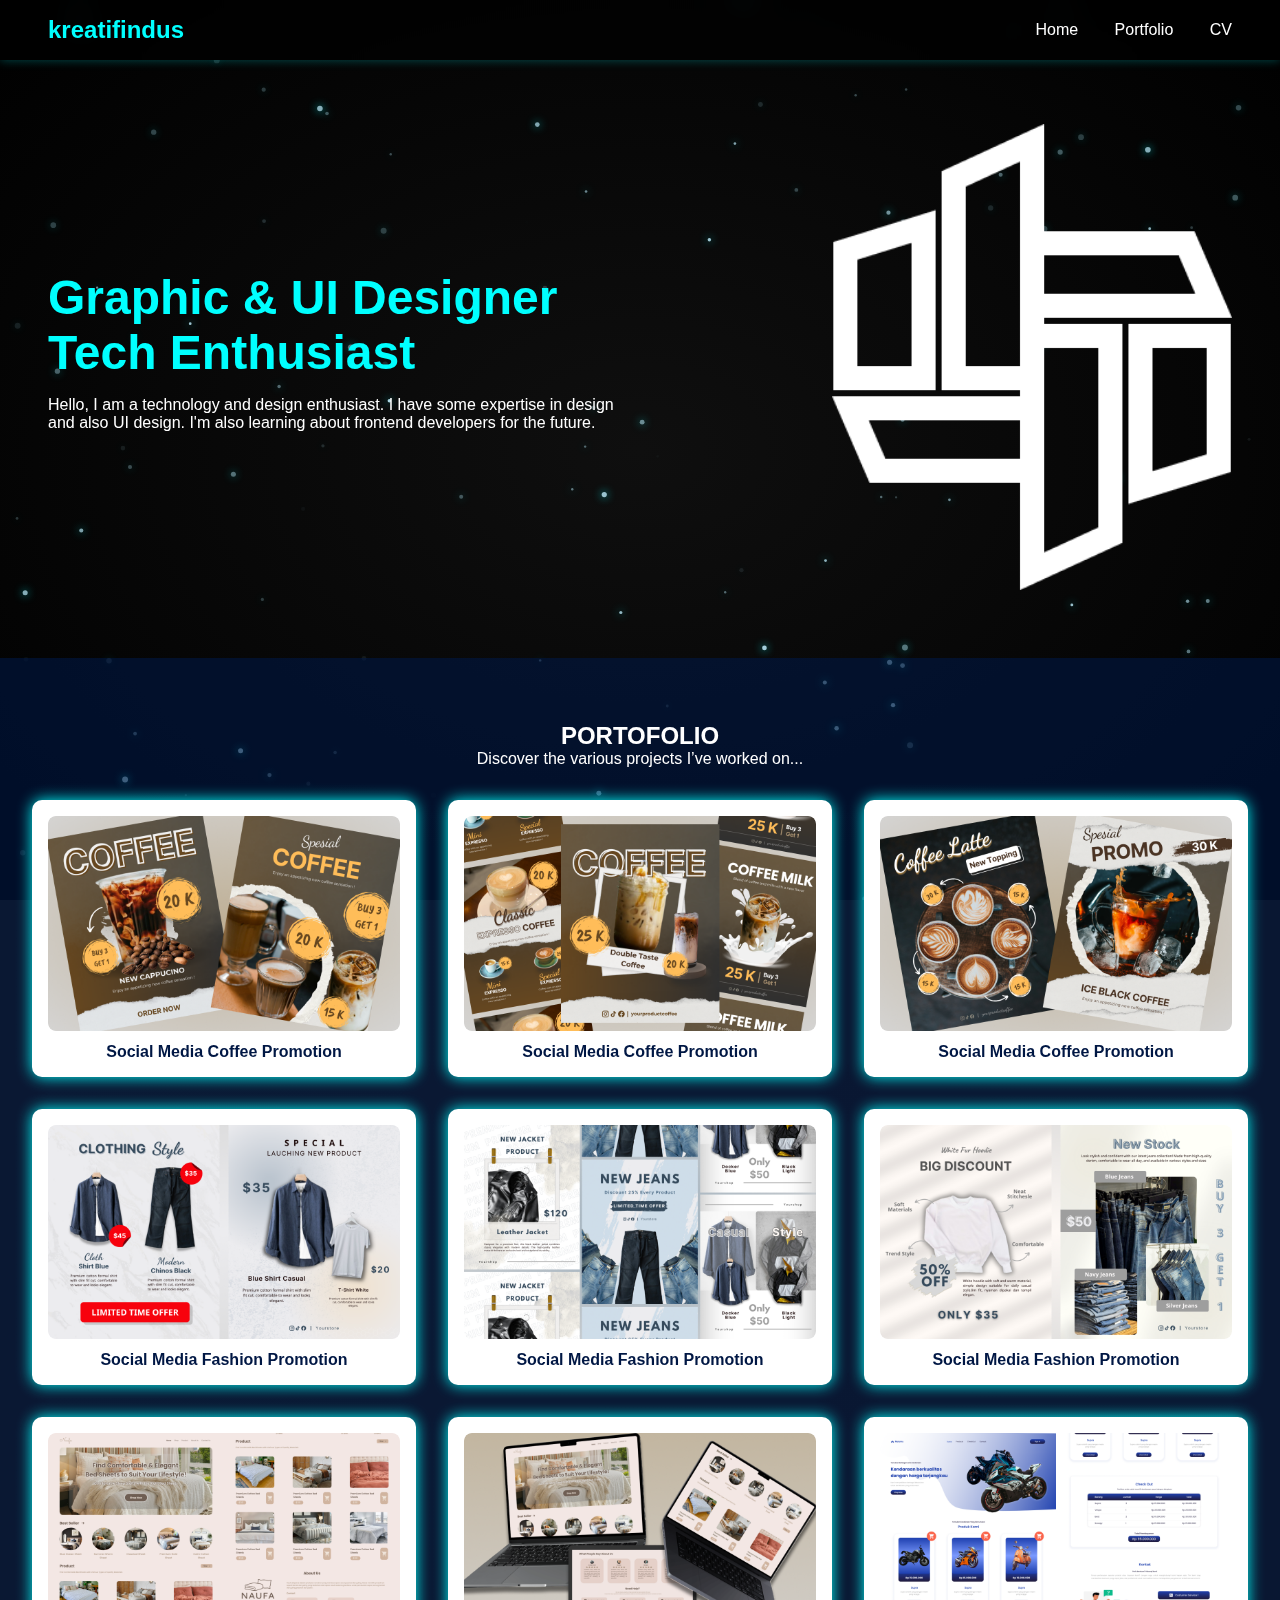
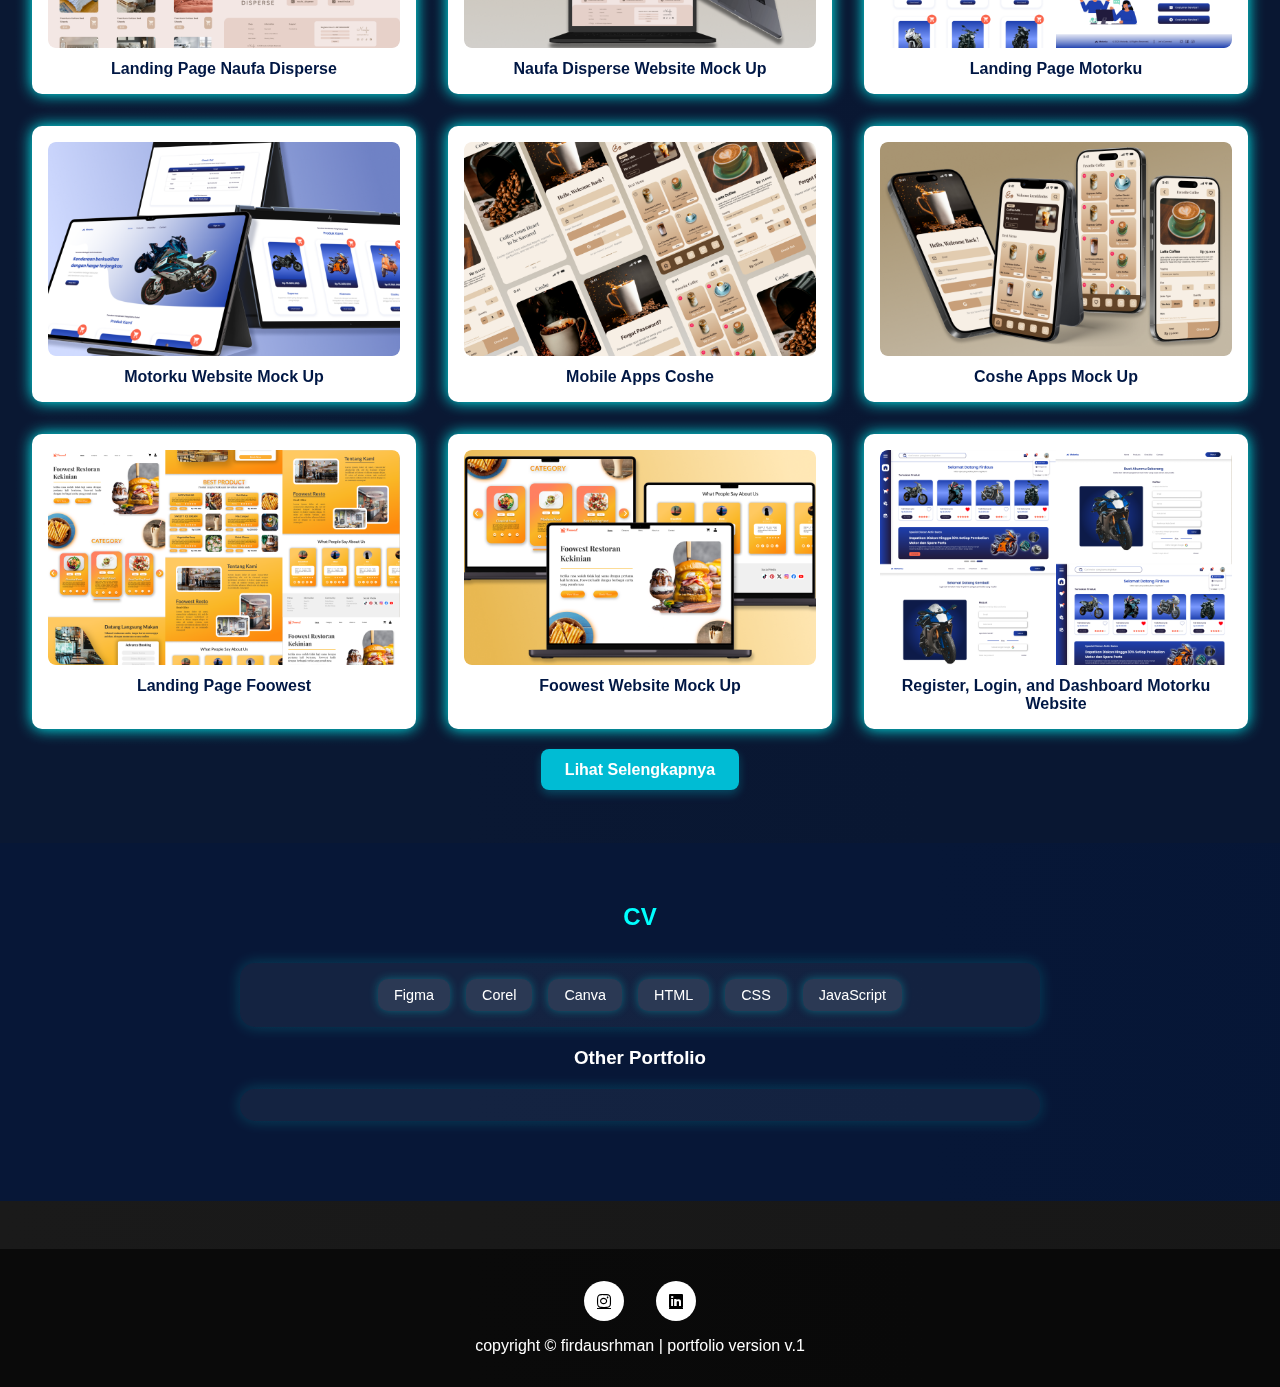
<file: index.html>
<!DOCTYPE html>
<html lang="en">
<head>
  <meta charset="UTF-8">
  <meta name="viewport" content="width=device-width, initial-scale=1.0">
  <title>Portfolio | Kreatifindus</title>
  <link rel="stylesheet" href="https://cdnjs.cloudflare.com/ajax/libs/font-awesome/6.4.0/css/all.min.css">
  <link rel="stylesheet" href="style/style.css">
</head>
<body>

  <!-- Navbar -->
  <header>
    <div class="logo">kreatifindus</div>
    <nav>
      <a href="#hero">Home</a>
      <a href="#portfolio">Portfolio</a>
      <a href="#cv">CV</a>
      <!-- <a href="#molet">Contact</a> -->
    </nav>
  </header>

  <!-- Background Animation -->
  <canvas id="bgCanvas"></canvas>

  <!-- HOME -->
  <section id="hero" class="hero">
    <div class="hero-text">
      <h1>Graphic & UI Designer <br> Tech Enthusiast</h1>
      <p>Hello, I am a technology and design enthusiast. I have some expertise in design and also UI design. I'm also learning about frontend developers for the future.</p>
      <!-- <button>Find More</button> -->
    </div>
    <div class="hero-img">
      <img src="asset/logo.png" alt="hero image">
    </div>
  </section>

  <!-- PORTFOLIO -->
  <section id="portfolio" class="portfolio">
    <h2>PORTOFOLIO</h2>
    <p>Discover the various projects I’ve worked on...</p>
    <div class="portfolio-grid">
    <!-- CARD -->
     <!-- Coffee Card -->
    <div class="portfolio-item">
      <img src="asset/kopi1.png" alt="Project 1">
      <div class="item-title">Social Media Coffee Promotion</div>
      <!-- <p class="description"> Teks Here</p>  -->
    </div>
    <div class="portfolio-item">
      <img src="asset/kopi2.png" alt="Project 2">
      <div class="item-title">Social Media Coffee Promotion</div>
    </div>
    <div class="portfolio-item">
      <img src="asset/kopi3.png" alt="Project 2">
      <div class="item-title">Social Media Coffee Promotion</div>
    </div>
    <!-- Fashion Card -->
    <div class="portfolio-item">
      <img src="asset/fas1.png" alt="Project 2">
      <div class="item-title">Social Media Fashion Promotion</div>
    </div>
    <div class="portfolio-item">
      <img src="asset/fas2.png" alt="Project 2">
      <div class="item-title">Social Media Fashion Promotion</div>
    </div>
    <div class="portfolio-item">
      <img src="asset/fas3.png" alt="Project 2">
      <div class="item-title">Social Media Fashion Promotion</div>
    </div>
    <!-- Website UI-->
    <div class="portfolio-item">
      <img src="asset/lpnaf.png" alt="Project 2">
      <div class="item-title">Landing Page Naufa Disperse</div>
    </div>
    <div class="portfolio-item">
      <img src="asset/webnaf.png" alt="Project 2">
      <div class="item-title">Naufa Disperse Website Mock Up</div>
    </div>
    <div class="portfolio-item">
      <img src="asset/motor.png" alt="Project 2">
      <div class="item-title">Landing Page Motorku</div>
    </div>
    <div class="portfolio-item">
      <img src="asset/webmo.png" alt="Project 2">
      <div class="item-title">Motorku Website Mock Up</div>
    </div>
    <div class="portfolio-item">
      <img src="asset/coshe.png" alt="Project 2">
      <div class="item-title">Mobile Apps Coshe</div>
    </div>
    <div class="portfolio-item">
      <img src="asset/cosap.png" alt="Project 2">
      <div class="item-title">Coshe Apps Mock Up</div>
    </div>
    <div class="portfolio-item">
      <img src="asset/foow.png" alt="Project 2">
      <div class="item-title">Landing Page Foowest</div>
    </div>
    <div class="portfolio-item">
      <img src="asset/webfo.png" alt="Project 2">
      <div class="item-title">Foowest Website Mock Up</div>
    </div>
    <div class="portfolio-item">
      <img src="asset/logda.png" alt="Project 2">
      <div class="item-title">Register, Login, and Dashboard Motorku Website</div>
    </div>
  </div>
  <div class="see-more">
    <a href="portfolio-details.html">Lihat Selengkapnya</a>
  </div>
  </section>

  <!-- CV -->
  <section id="cv" class="about">
  <h2>CV</h2>
  
  <!-- <div class="about-container">
    <img src="asset/cv.png" alt="CV Image">
  </div> -->
  
  <div class="portfoliolin">
    <div class="skills">
      <div>Figma</div>
      <div>Corel</div>
      <div>Canva</div>
      <div>HTML</div>
      <div>CSS</div>
      <div>JavaScript</div>
    </div>
  </div>

  <div class="portfoliolin">
    <h3> Other Portfolio </h3>
    <div class="portfolio-links">
      <!-- <a href="https://www.canva.com/p/fin-images" target="_blank">Canva</a>
      <a href="https://freepik.com/author/frdauss-rhman" target="_blank">Freepik</a>
      <a href="https://stock.adobe.com/contributor/208862310/kreatifindus" target="_blank">Adobe Stock</a>
      <a href="https://capcut.com/profile/C6a5EAnmGcK0scjkPMqcImTPC53OmAWfTBNN8VJDZng" target="_blank">Capcut</a> -->
    </div>
  </div>
  </section>

  <!-- MOTIVATION LETTER -->
  <!-- <section id="molet" class="molet">
    <h2>CONTACT</h2>
    <form>
      <input type="email" placeholder="Email">
      <textarea rows="4" placeholder="Message"></textarea>
      <button>Send</button>
    </form>
  </section> -->

  <!-- FOOTER -->
  <footer>
    <div class="socials">
      <a href="https://www.instagram.com/firdausnhr_rahman" target="_blank" rel="noopener noreferrer"><i class="fab fa-instagram"></i></a>
      <a href="https://www.linkedin.com/in/firdausnhr" target="_blank" rel="noopener noreferrer"><i class="fab fa-linkedin"></i></a>
      <!-- <a href="mailto:fridausrahman08@gmail.com" target="_blank" rel="noopener noreferrer"><i class="fas fa-envelope"></i></a> -->
      <!-- <a href="https://github.com/kreatifindus" target="_blank" rel="noopener noreferrer"><i class="fab fa-github"></i></a> -->
    </div>
    <p>copyright &copy; firdausrhman | portfolio version v.1</p>
  </footer>

  <script>
    function showModal(title) {
      alert("You clicked on: " + title);
    }
    function prevSlide() {
      alert("Previous slide clicked");
    }
    function nextSlide() {
      alert("Next slide clicked");
    }
  </script>
  <script src="js/background.js"></script>
</body>
</html>
</file>
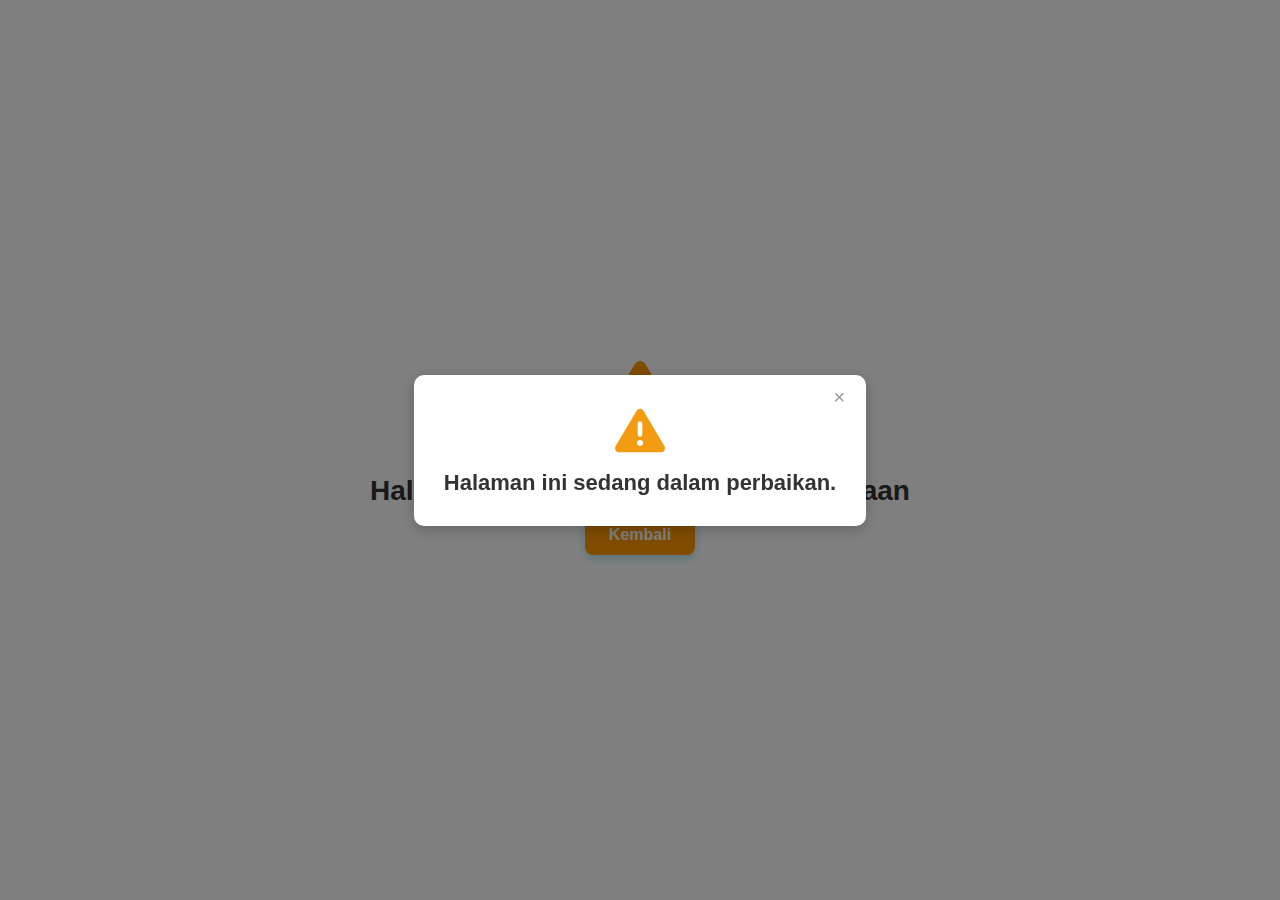
<file: portfolio-details.html>
<!DOCTYPE html>
<html lang="en">
<head>
    <meta charset="UTF-8">
    <meta name="viewport" content="width=device-width, initial-scale=1.0">
    <title>Portfolio Details</title>
    <link rel="stylesheet" href="style/portfolio.css">
    <link rel="stylesheet" href="https://cdnjs.cloudflare.com/ajax/libs/font-awesome/6.4.0/css/all.min.css">
<body>
    <div>
        <div class="maintenance-container">
        <i class="fas fa-triangle-exclamation"></i>
        <h1>Halaman ini sedang dalam pemeliharaan</h1>
        <a href="index.html">Kembali</a>
      </div>

      <!-- <div class="back">
      </div> -->

    </div>


    <div class="overlay" id="popup">
    <div class="popup-alert">
      <button class="close-btn" onclick="closePopup()">&times;</button>
      <i class="fas fa-triangle-exclamation"></i>
      <h2>Halaman ini sedang dalam perbaikan.</h2>
    </div>
  </div>

  <script>
    function closePopup() {
      document.getElementById("popup").style.display = "none";
    }
  </script>

</body>
</html>
</file>
<file: style/style.css>
* {
    margin: 0;
    padding: 0;
    box-sizing: border-box;
    font-family: 'Poppins', sans-serif;
  }
  body {
    background: linear-gradient(270deg, #0f0f0f, #1a1a1a);
    background-size: 400% 400%;
    animation: bgAnimate 10s ease infinite;
    color: white;
    overflow-x: hidden;
  }
  canvas#bgCanvas {
  position: fixed;
  top: 0;
  left: 0;
  z-index: -1;
  background: radial-gradient(#0f0f0f, #000000);
  }
  @keyframes bgAnimate {
    0% { background-position: 0% 50%; }
    50% { background-position: 100% 50%; }
    100% { background-position: 0% 50%; }
  }

  /* HEADER */

  header {
    display: flex;
    justify-content: space-between;
    align-items: center;
    padding: 1rem 3rem;
    background: rgba(0, 0, 0, 0.6);
    box-shadow: 0 0 10px rgba(0,255,255,0.3);
    position: sticky;
    z-index: 1000;
    top: 0;
    backdrop-filter: blur(12px);
  }
  header .logo {
    font-size: 1.5rem;
    font-weight: bold;
    color: cyan;
  }
  header nav a {
    margin-left: 2rem;
    text-decoration: none;
    color: white;
    transition: color 0.3s;
  }
  header nav a:hover {
    color: cyan;
  }

  /* HOME SECTION */
  .hero {
    display: flex;
    justify-content: space-between;
    align-items: center;
    padding: 4rem 3rem;
  }
  .hero-text {
    max-width: 50%;
  }
  .hero-text h1 {
    font-size: 3rem;
    color: cyan;
  }
  .hero-text p {
    margin: 1rem 0;
  }
  .hero-text button {
    padding: 0.8rem 1.5rem;
    background: cyan;
    color: black;
    border: none;
    border-radius: 5px;
    cursor: pointer;
  }
  .hero-img img {
    width: 400px;
    border-radius: 20px;
    /* box-shadow: 0 0 20px cyan; */
  }

  /* PORTFOLIO SECTION */
.portfolio {
  padding: 4rem 2rem;
  text-align: center;
  background-color: rgba(0,23,68, 0.6);
  color: white;
}

.portfolio-grid {
  display: grid;
  grid-template-columns: repeat(3, 1fr);
  gap: 2rem;
  max-width: 1400px;
  margin: 2rem auto;
}

.portfolio-item {
  background: white;
  border-radius: 10px;
  padding: 1rem;
  box-shadow: 0 0 15px cyan;
  transition: transform 0.3s ease;
}
.portfolio-item:hover {
  transform: scale(1.05);
}
.portfolio-item img {
  width: 100%;
  border-radius: 8px;
  object-fit: cover;
}
.item-title {
  margin-top: 0.5rem;
  color: #001744;
  font-weight: bold;
}
/* .project .description {
  margin-top: 0.5rem;
  font-size: 1rem;
  color: #ccc;
  line-height: 1.6;
  max-width: 600px;
  margin-left: auto;
  margin-right: auto;
} */

.see-more {
  text-align: center;
  margin-top: 2rem;
}

.see-more a {
  background-color: #00bcd4;
  color: #fff;
  padding: 12px 24px;
  border-radius: 8px;
  text-decoration: none;
  font-weight: 600;
  box-shadow: 0 4px 10px rgba(0, 188, 212, 0.3);
  transition: 0.3s ease;
}

.see-more a:hover {
  background-color: #0097a7;
  box-shadow: 0 6px 16px rgba(0, 188, 212, 0.5);
}


  /* ABOUT SECTION */
.about {
  background-color: rgba(0, 23, 68, 0.7); /* Warna sesuai #001744 */
  padding: 60px 20px;
  color: white;
  text-align: center;
}

.about h2 {
  /* font-size: 2rem; */
  margin-bottom: 2rem;
  color: cyan;
}

.about-container img {
  width: 800px;
  border-radius: 10px;
  box-shadow: 0 0 15px cyan;
  margin-bottom: 30px;
}

/* Box untuk skills */
/* .skills-box {
  display: flex;
  justify-content: center;
  padding: 25px 30px 50px 30px;
}*/

  .skills {
  display: flex;
  gap: 1rem;
  flex-wrap: wrap;
  justify-content: center;
  background: rgba(255, 255, 255, 0.05);
  padding: 1rem 2rem;
  border-radius: 15px;
  box-shadow: 0 0 15px rgba(0,255,255,0.2);
  max-width: 800px;
  margin: 20px auto;
}

.skills div {
  background: rgba(255, 255, 255, 0.1);
  padding: 0.5rem 1rem;
  border-radius: 10px;
  color: white;
  font-size: 0.9rem;
  box-shadow: 0 0 10px rgba(0,255,255,0.3);
} 

/* Box Portfolio */
.portofoliolin {
  display: flex;
  flex-direction: column;
  align-items: center;
  gap: 1rem;
  margin-top: 200px;
}

.portofoliolin h3 {
  color: white;
  font-size: 1.2rem;
  font-weight: 600;
  margin-bottom: 50px;
  text-align: center;
}

.portfolio-links {
  display: flex;
  gap: 1rem;
  flex-wrap: wrap;
  justify-content: center;
  background: rgba(255, 255, 255, 0.05);
  padding: 1rem 2rem;
  border-radius: 15px;
  box-shadow: 0 0 15px rgba(0,255,255,0.2);
  max-width: 800px;
  margin: 20px auto;
}

.portfolio-links a {
  padding: 0.5rem 1rem;
  background-color: rgba(255, 255, 255, 0.1);
  border-radius: 10px;
  color: white;
  text-decoration: none;
  font-weight: 500;
  font-size: 0.9rem;
  box-shadow: 0 0 10px rgba(0, 255, 255, 0.3);
  transition: transform 0.2s, box-shadow 0.2s;
}

.portfolio-links a:hover {
  transform: translateY(-2px);
  box-shadow: 0 0 12px rgba(0, 255, 255, 0.8);
}


/* FOOTER */
  footer {
    padding: 2rem;
    text-align: center;
    background: rgba(0,0,0,0.6);
    margin-top: 3rem;
    position: relative;
  }
  .socials {
    display: flex;
    justify-content: center;
    gap: 2rem;
    margin-bottom: 1rem;
  }
  .socials a {
    width: 40px;
    height: 40px;
    border-radius: 50%;
    background: white;
    color: black;
    display: flex;
    align-items: center;
    justify-content: center;
    transition: background 0.3s;
  }
  .socials a:hover {
    background: cyan;
  }

  /* ========== RESPONSIVE VERSION ========== */

/* Untuk tablet (lebar maks 1024px) */
@media (max-width: 1024px) {
    .hero {
      flex-direction: column;
      text-align: center;
    }
  
    .hero-text {
      max-width: 100%;
    }
  
    .hero-img img {
      width: 300px;
      margin-top: 2rem;
    }
  
    .about-container {
      flex-direction: column;
      text-align: center;
    }
  
    .about-text {
      max-width: 100%;
      text-align: center;
    }
  }
  
  /* Untuk mobile (lebar maks 768px) */
  @media (max-width: 768px) {
    header {
      flex-direction: column;
      align-items: flex-start;
      gap: 1rem;
    }
  
    header nav {
      display: flex;
      flex-wrap: wrap;
      gap: 1rem;
    }
   .portfolio-grid {
    grid-template-columns: 1fr;
    }
    .portfolio-slider {
      flex-direction: column;
      gap: 2rem;
    }
  
    .slide img {
      width: 100%;
      max-width: 300px;
    }
  
    .about-container img {
      width: 100%;
      max-width: 250px;
    }
  
    .contact form {
      width: 90%;
    }
  
    footer .socials {
      flex-wrap: wrap;
      gap: 1rem;
    }
  }
</file>
<file: style/portfolio.css>
body {
      margin: 0;
      padding: 0;
      display: flex;
      background-color: white;
      font-family: Arial, sans-serif;
      height: 100vh;
      display: flex;
      justify-content: center;
      align-items: center;
    }

.maintenance-container {
      text-align: center;
      padding: 20px;
    }

.maintenance-container i {
      font-size: 80px;
      color: #ff9800;
      margin-bottom: 20px;
    }

.maintenance-container h1 {
      font-size: 28px;
      color: #333;
    }

.maintenance-container a{
  background-color: #ff9800;
  color: #fff;
  padding: 12px 24px;
  border-radius: 8px;
  text-decoration: none;
  font-weight: 600;
  box-shadow: 0 4px 10px rgba(0, 188, 212, 0.3);
  transition: 0.3s ease;
}
.maintenance-container a:hover{
  background-color: #ff9800;
  box-shadow: 0 6px 16px rgba(0, 188, 212, 0.5);
}


@media (max-width: 600px) {
      .maintenance-container i {
        font-size: 60px;
      }

.maintenance-container h1 {
        font-size: 20px;
      }
    }




.overlay {
      position: fixed;
      top: 0; left: 0;
      width: 100%; height: 100%;
      background-color: rgba(0, 0, 0, 0.5);
      display: flex;
      justify-content: center;
      align-items: center;
      z-index: 999;
    }

.popup-alert {
      background: white;
      padding: 30px;
      border-radius: 10px;
      text-align: center;
      max-width: 400px;
      box-shadow: 0 4px 15px rgba(0,0,0,0.2);
      position: relative;
    }

.popup-alert i {
      font-size: 50px;
      color: #f39c12;
      margin-bottom: 15px;
    }

.popup-alert h2 {
      font-size: 22px;
      color: #333;
      margin: 0;
    }

.close-btn {
      position: absolute;
      top: 10px; right: 15px;
      background: none;
      border: none;
      font-size: 20px;
      cursor: pointer;
      color: #999;
    }

.close-btn:hover {
      color: #333;
    }
</file>
